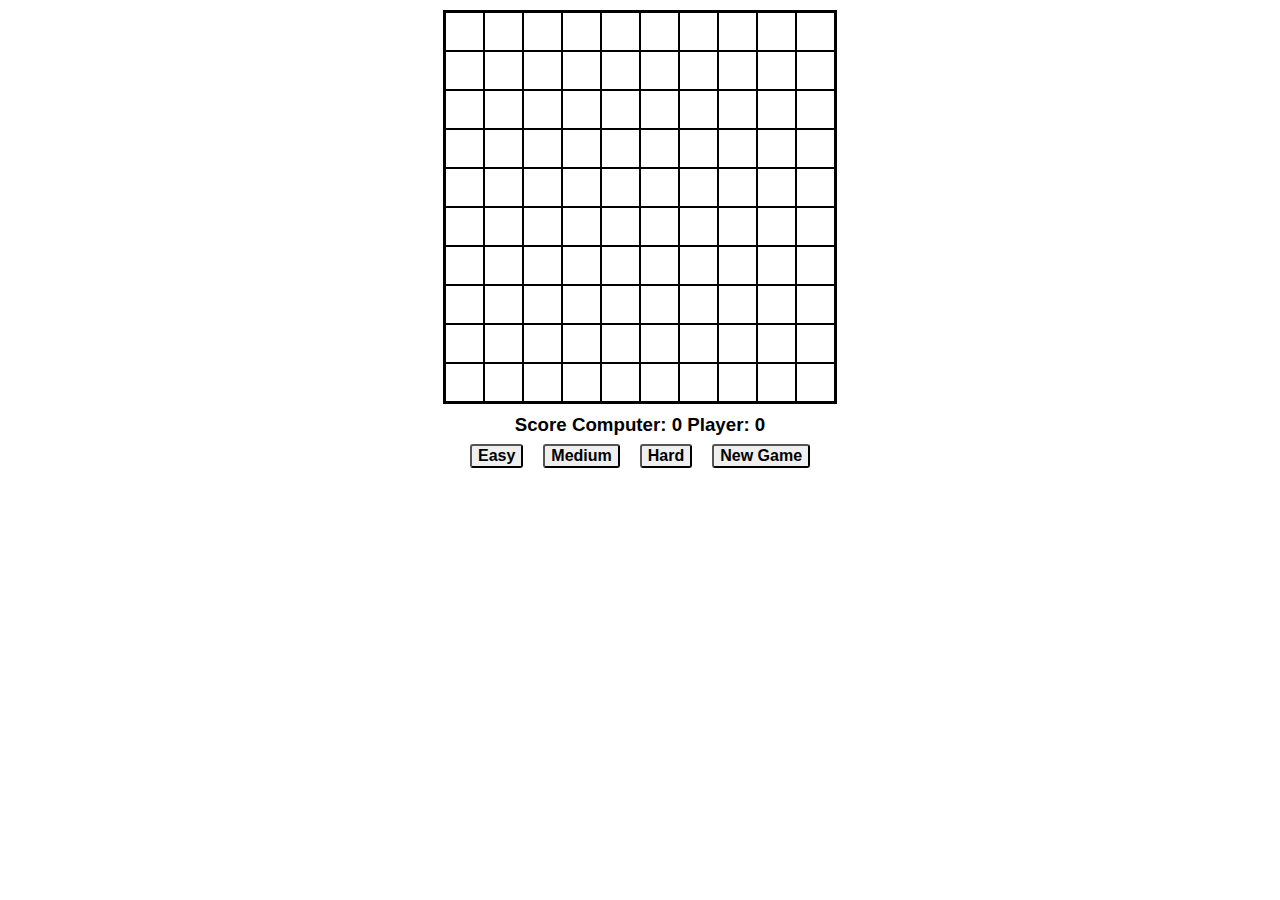
<file: advansed_js_homework_3/index.html>
<!doctype html>
<html lang="en">
<head>
    <meta charset="UTF-8">
    <meta name="viewport"
          content="width=device-width, user-scalable=no, initial-scale=1.0, maximum-scale=1.0, minimum-scale=1.0">
    <meta http-equiv="X-UA-Compatible" content="ie=edge">

    <link rel="stylesheet" href="style.css">

    <title>Adv_js_homework_3</title>
</head>
<body>
<table class="table">
    <tr>
        <th class="cell"></th>
        <th class="cell"></th>
        <th class="cell"></th>
        <th class="cell"></th>
        <th class="cell"></th>
        <th class="cell"></th>
        <th class="cell"></th>
        <th class="cell"></th>
        <th class="cell"></th>
        <th class="cell"></th>
    </tr>
    <tr>
        <td class="cell"></td>
        <td class="cell"></td>
        <td class="cell"></td>
        <td class="cell"></td>
        <td class="cell"></td>
        <td class="cell"></td>
        <td class="cell"></td>
        <td class="cell"></td>
        <td class="cell"></td>
        <td class="cell"></td>
    </tr>
    <tr>
        <td class="cell"></td>
        <td class="cell"></td>
        <td class="cell"></td>
        <td class="cell"></td>
        <td class="cell"></td>
        <td class="cell"></td>
        <td class="cell"></td>
        <td class="cell"></td>
        <td class="cell"></td>
        <td class="cell"></td>
    </tr>
    <tr>
        <td class="cell"></td>
        <td class="cell"></td>
        <td class="cell"></td>
        <td class="cell"></td>
        <td class="cell"></td>
        <td class="cell"></td>
        <td class="cell"></td>
        <td class="cell"></td>
        <td class="cell"></td>
        <td class="cell"></td>
    </tr>
    <tr>
        <td class="cell"></td>
        <td class="cell"></td>
        <td class="cell"></td>
        <td class="cell"></td>
        <td class="cell"></td>
        <td class="cell"></td>
        <td class="cell"></td>
        <td class="cell"></td>
        <td class="cell"></td>
        <td class="cell"></td>
    </tr>
    <tr>
        <td class="cell"></td>
        <td class="cell"></td>
        <td class="cell"></td>
        <td class="cell"></td>
        <td class="cell"></td>
        <td class="cell"></td>
        <td class="cell"></td>
        <td class="cell"></td>
        <td class="cell"></td>
        <td class="cell"></td>
    </tr>
    <tr>
        <td class="cell"></td>
        <td class="cell"></td>
        <td class="cell"></td>
        <td class="cell"></td>
        <td class="cell"></td>
        <td class="cell"></td>
        <td class="cell"></td>
        <td class="cell"></td>
        <td class="cell"></td>
        <td class="cell"></td>
    </tr>
    <tr>
        <td class="cell"></td>
        <td class="cell"></td>
        <td class="cell"></td>
        <td class="cell"></td>
        <td class="cell"></td>
        <td class="cell"></td>
        <td class="cell"></td>
        <td class="cell"></td>
        <td class="cell"></td>
        <td class="cell"></td>
    </tr>
    <tr>
        <td class="cell"></td>
        <td class="cell"></td>
        <td class="cell"></td>
        <td class="cell"></td>
        <td class="cell"></td>
        <td class="cell"></td>
        <td class="cell"></td>
        <td class="cell"></td>
        <td class="cell"></td>
        <td class="cell"></td>
    </tr>
    <tr>
        <td class="cell"></td>
        <td class="cell"></td>
        <td class="cell"></td>
        <td class="cell"></td>
        <td class="cell"></td>
        <td class="cell"></td>
        <td class="cell"></td>
        <td class="cell"></td>
        <td class="cell"></td>
        <td class="cell"></td>
    </tr>
</table>

<h3 class="title">Score Computer: <span class="computer-count">0</span> Player: <span
        class="player-count">0</span></h3>

<div class="buttons">
    <button class="button" id="btn-easy">Easy</button>
    <button class="button" id="btn-medium">Medium</button>
    <button class="button" id="btn-hard">Hard</button>
    <button class="button" id="btn-new">New Game</button>
</div>

<div class="block-winner">
    <p class="winner"></p>
</div>

<script src="js/script.js"></script>
</body>
</html>
</file>
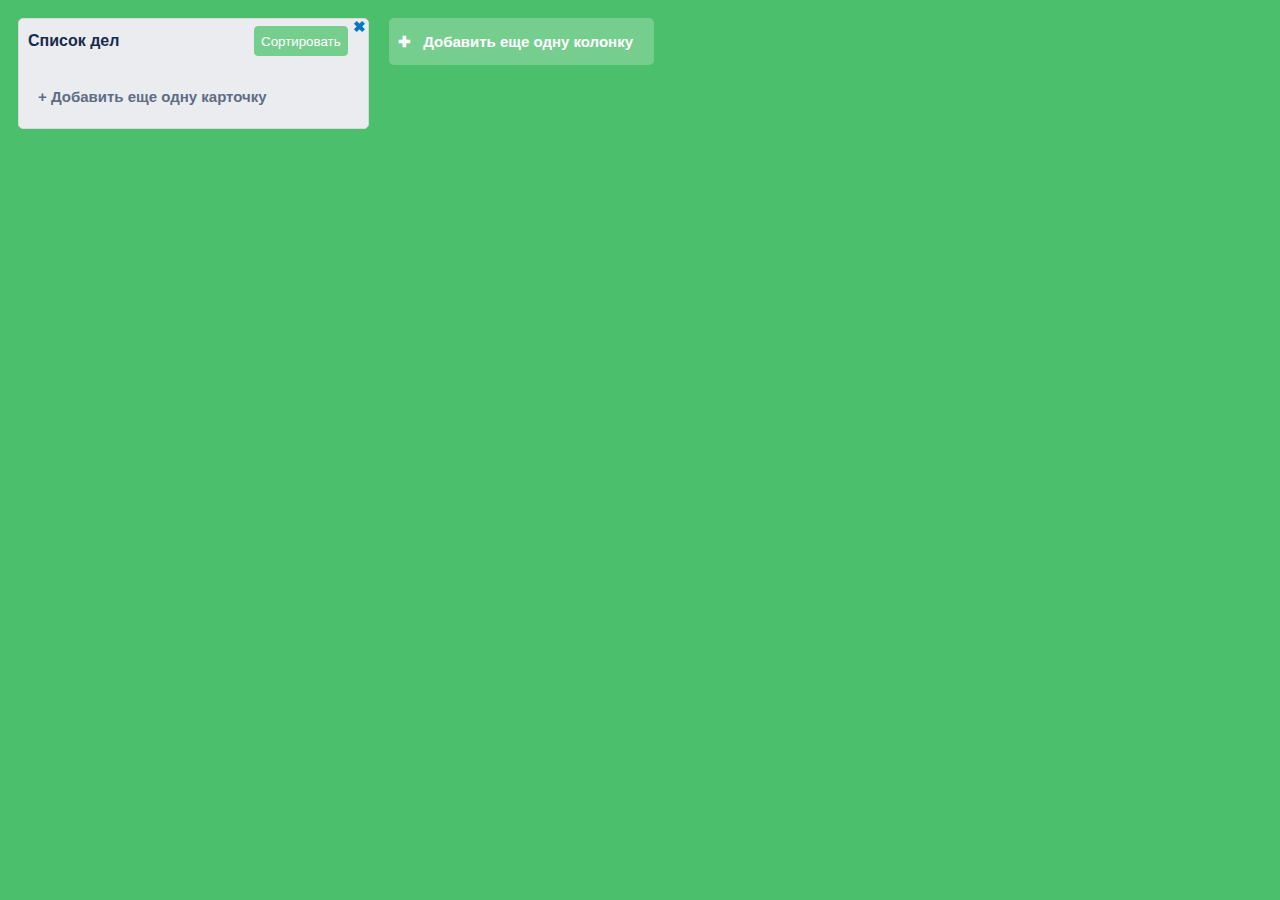
<file: advansed_js_homework_4/index.html>
<!doctype html>
<html lang="en">
<head>
    <meta charset="UTF-8">
    <meta name="viewport"
          content="width=device-width, user-scalable=no, initial-scale=1.0, maximum-scale=1.0, minimum-scale=1.0">
    <meta http-equiv="X-UA-Compatible" content="ie=edge">

    <link rel="stylesheet" href="style.css">

    <title>Adv_js_homework_4</title>
</head>
<body>

<div class="wrapper" id="wrapper">
    <input type="button" class="new-column" id="add-new-column" value="&#10010;   Добавить еще одну колонку">
</div>

<script src="js/script.js"></script>
</body>
</html>
</file>
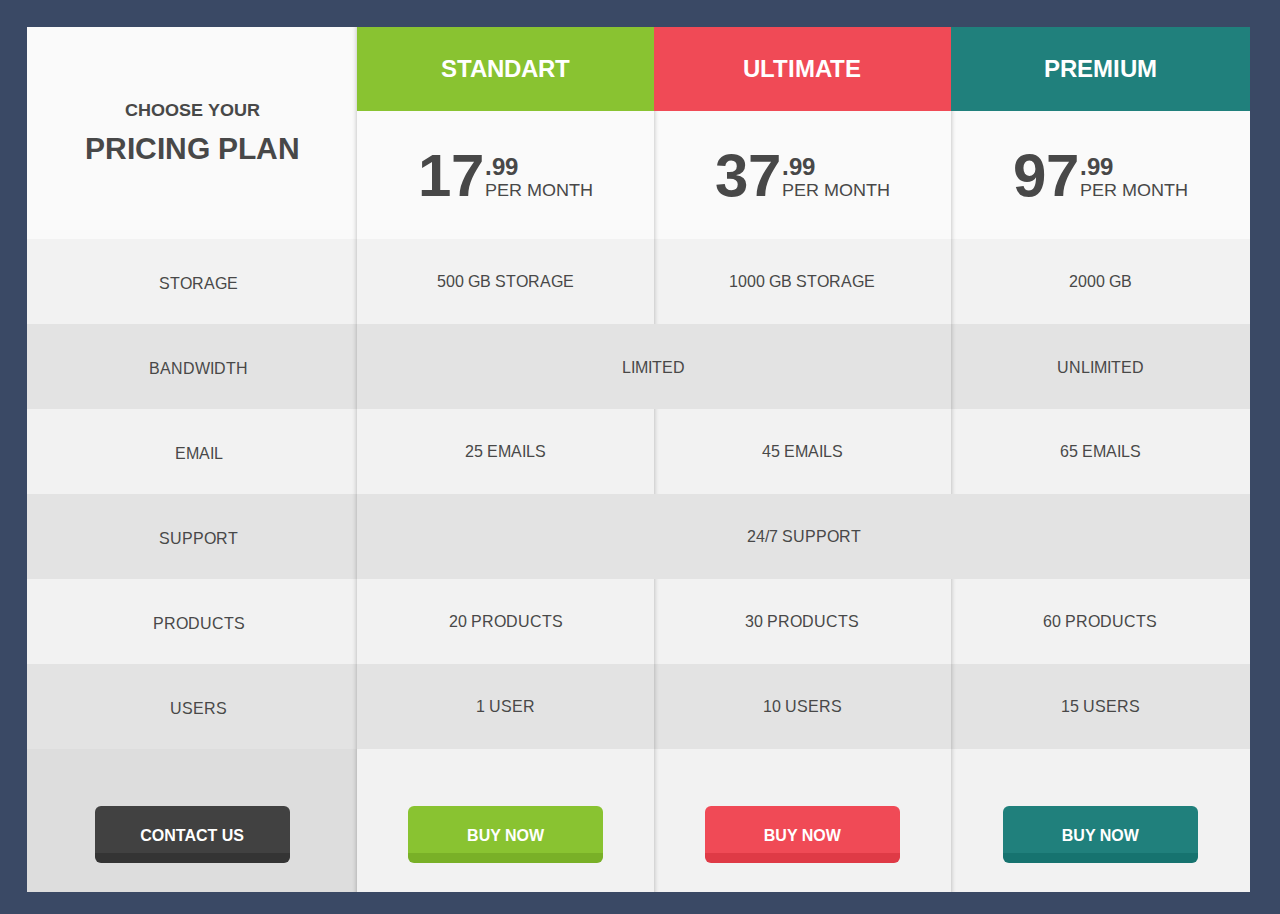
<file: advansed_js_homework_7/pricing-table.html>
<!DOCTYPE html>
<html lang="en">

<head>
	<meta charset="UTF-8">
	<meta name="viewport" content="width=device-width, initial-scale=1.0">
	<meta http-equiv="X-UA-Compatible" content="ie=edge">

	<link rel="stylesheet" href="https://use.fontawesome.com/releases/v5.1.0/css/all.css" integrity="sha384-lKuwvrZot6UHsBSfcMvOkWwlCMgc0TaWr+30HWe3a4ltaBwTZhyTEggF5tJv8tbt"
	 crossorigin="anonymous">

	<link href="https://fonts.googleapis.com/css?family=Arimo:400,700" rel="stylesheet">

	<link rel="stylesheet" href="css/reset.css">

	<link rel="stylesheet" href="css/style.css">

	<title>Pricing table</title>
</head>

<body>
	<table class="pricing-table">
		<thead>
			<tr class="bg-light">
				<th rowspan="2" class="bg-white box-shadow">
					<p class="pricing-table-title_secondary">Choose your</p>
					<p class="pricing-table-title">Pricing plan</p>
				</th>
				<th class="bg-light-green">
					<p class="text-large text-white">Standart</p>
				</th>
				<th class="bg-red">
					<p class="text-large text-white">ultimate</p>
				</th>
				<th class="bg-green">
					<p class="text-large text-white">premium</p>
				</th>
			</tr>
			<tr class="bg-light">
				<th class="bg-white">
					<p class="text-normal">
						<span class="text-xl align-text">17
							<sup class="text-large">.99</sup>
						</span>per month</p>
				</th>
				<th class="bg-white box-shadow_left">
					<p class="text-normal">
						<span class="text-xl align-text">37
							<sup class="text-large">.99</sup>
						</span>per month</p>
				</th>
				<th class="bg-white box-shadow_left">
					<p class="text-normal">
						<span class="text-xl align-text">97
							<sup class="text-large">.99</sup>
						</span> per month</p>
				</th>
			</tr>
		</thead>
		<tfoot class="pricing-table-footer">
			<tr>
				<td class="bg-dark-grey box-shadow">
					<button class="btn-buy btn-black btn-large">Contact us</button>
				</td>
				<td class="bg-light">
					<button class="btn-buy btn-light-green btn-large">Buy now</button>
				</td>
				<td class="bg-light box-shadow_left">
					<button class="btn-buy btn-red btn-large">Buy now</button>
				</td>
				<td class="bg-light box-shadow_left">
					<button class="btn-buy btn-green btn-large">Buy now</button>
				</td>
			</tr>
		</tfoot>
		<tbody>
			<tr class="bg-light">
				<td class="box-shadow">
					<i class="fas fa-archive pricing-table-icon horizontal"></i>Storage
				</td>
				<td>500 GB storage</td>
				<td class="box-shadow_left">1000 GB storage</td>
				<td class="box-shadow_left">2000 GB</td>
			</tr>
			<tr class="bg-grey">
				<td class="box-shadow">
					<i class="fas fa-cloud-upload-alt pricing-table-icon horizontal"></i>bandwidth
				</td>
				<td colspan="2" class="text-small bg-grey">Limited</td>
				<td class="text-small bg-grey box-shadow_left">Unlimited</td>
			</tr>
			<tr class="bg-light">
				<td class="box-shadow">
					<i class="fas fa-envelope pricing-table-icon horizontal"></i>email
				</td>
				<td>25 emails</td>
				<td class="box-shadow_left">45 emails</td>
				<td class="box-shadow_left">65 emails</td>
			</tr>
			<tr class="bg-grey">
				<td class="box-shadow">
					<i class="far fa-life-ring pricing-table-icon horizontal"></i>support
				</td>
				<td colspan="3">24/7 support</td>
			</tr>
			<tr class="bg-light">
				<td class="box-shadow">
					<i class="fas fa-cube pricing-table-icon horizontal"></i>products
				</td>
				<td>20 products</td>
				<td class="box-shadow_left">30 products</td>
				<td class="box-shadow_left">60 products</td>
			</tr>
			<tr class="bg-grey">
				<td class="box-shadow">
					<i class="fas fa-users pricing-table-icon horizontal"></i>users
				</td>
				<td>1 user</td>
				<td class="box-shadow_left">10 users</td>
				<td class="box-shadow_left">15 users</td>
			</tr>
		</tbody>
	</table>

	<!---------------------javascript--------------------------------->
	<script src="js/script.js"></script>

</body>

</html>
</file>
<file: advansed_js_homework_3/style.css>
.table {
    margin: 10px auto;
    border: 3px solid black;
    border-collapse: collapse;
}

.cell {
    height: 35px;
    width: 35px;
    border: 2px solid black;
}

.cell-blue {
    background-color: blue;
}

.cell-red {
    background-color: red;
}

.cell-green {
    background-color: green;
}

.title {
    margin-top: 8px;
    margin-bottom: 8px;
    text-align: center;
    font-weight: bold;
    font-family: Arial, sans-serif;
}

.buttons {
    display: flex;
    justify-content: center;
}

.button {
    margin-left: 10px;
    margin-right: 10px;
    border-radius: 3px;
    font-size: 16px;
    font-weight: bold;
    font-family: Arial, sans-serif;

}

.block-winner {
    display: flex;
    justify-content: center;
    margin: 0;

}

.winner {
    display: inline-block;
    padding: 3px;
    font-size: 22px;
    font-family: Arial, sans-serif;
    font-weight: 800;
    color: red;
    margin-top: 4px;
}
</file>
<file: advansed_js_homework_4/style.css>
body {
    background-color: #4BBF6B;
}

.wrapper {
    display: flex;
    align-items: flex-start;
    justify-content: flex-start;
    flex-wrap: wrap;
    margin: initial;
    font-family: sans-serif;
    font-size: 18px;
}

.task-column {
    position: relative;
    padding: 5px;
    min-width: 268px;
    margin: 10px;
    border: 1px solid #d9d9d9;
    border-radius: 5px;
    background-color: #EBECF0;
}

.task-column__block-title {
    display: flex;
    justify-content: space-between;
    box-sizing: border-box;
    word-wrap: break-word;
    outline: none;
    border: 2px solid transparent;
    cursor: pointer;
}

.task-column__title {
    float: left;
    color: rgb(23, 43, 77);
    font-size: 16px;
    font-weight: 700;
    padding: 4px 0;
    background-color: #EBECF0;
    border: 2px solid transparent;
    border-radius: 5px;
    cursor: pointer;
    outline: none;
}

.task-column__title:focus {
    border: 2px dotted #5e6c84;
    cursor: text;
}

.task-column__title:hover {
    border: 2px dotted #5e6c84;
}

.task-column__list {
    min-height: 15px;
    margin: 0 2px 2px;
    padding: 0;
    list-style: none;
}

.task-card__message {
    width: 100%;
    border: none;
    outline: none;
    padding: 6px 5px;
    box-sizing: border-box;
    word-wrap: break-word;
    font-size: 14px;
    font-family: sans-serif;
    resize: none;
    overflow: hidden;
    color: #5e6c84;
}

.task-card {
    min-height: 15px;
    padding: 10px 5px;
    margin: 18px 0;
    background-color: white;
    position: relative;
    font-size: 15px;
    font-weight: 600;
    word-wrap: break-word;
    border-radius: 5px;
    border: 2px solid transparent;
    color: #0079BF;
    cursor: move;
}

.task-card.over {
    border: 2px dashed #000;
}

.task-card__add-btn {
    border: 1px solid #76CE8E;
    background-color: #76CE8E;
    border-radius: 4px;
    color: white;
    outline: none;
    margin-left: 5px;
    cursor: pointer;
}

.task-column__add-btn, .task-card__ok-btn {
    padding: 12px 10px;
    margin: 0 5px 5px 3px;
    font-family: sans-serif;
    font-size: 15px;
    font-weight: 700;
    color: #5e6c84;
    background-color: #EBECF0;
    border-radius: 5px;
    box-shadow: none;
    border: 1px solid transparent;
    outline: none;
    cursor: pointer;
}

.task-column__add-btn, .task-card__ok-btn, .new-column {
    border: 1px solid transparent;
    outline: none;
}

.task-column__sort-btn {
    float: right;
    margin: 0 13px 0 5px;
    border: 1px solid #76CE8E;
    background-color: #76CE8E;
    border-radius: 4px;
    color: white;
    outline: none;
    cursor: pointer;
}

.new-column {
    height: 47px;
    margin: 10px;
    max-width: 73%;
    background-color: #76CE8E;
    color: white;
    font-size: 15px;
    font-weight: 700;
    border-radius: 5px;
    padding: 12px 20px 12px 8px;
    cursor: pointer;
}

.new-column:hover,
.task-column__sort-btn:hover {
    background-color: rgba(118, 204, 141, 0.7);
    color: white;
}

.task-column__add-btn:hover {
    background-color: #C8C8C8;
}

.close-btn {
    position: absolute;
    top: -10px;
    right: -4px;
    background-color: transparent;
    border: none;
    outline: none;
    color: #0079BF;
    font-size: 24px;
    font-weight: bold;
    cursor: pointer;
}

.close-btn:before {
    content: '✖';
    font-family: sans-serif;
    font-size: 15px;
}

.close-btn:hover {
    color: red;
}
ul{
    list-style: none;
}
</file>
<file: advansed_js_homework_7/css/style.css>
body {
 font-family: 'Arimo', sans-serif;
}

.text-xs {
 font-size: 14px;
 font-weight: 700;
}

.text-small {
 font-size: 16px;
 line-height: 24px;
}

.text-normal {
 font-size: 18px;
 font-weight: 400;
}

.text-medium {
 font-size: 20px;
 line-height: 28px;
 font-weight: 700;
}

.text-large {
 font-size: 24px;
 line-height: 28px;
 font-weight: 700;
}

.text-xl {
 font-size: 60px;
 font-weight: 700;
}

.text-white {
 color: #fff;
}

.bg-light-green {
 background-color: #89c331;
}

.bg-red {
 background-color: #f04a56;
}

.bg-green {
 background-color: #20807c;
}

.bg-grey {
 background-color: #e3e3e3;
}

.bg-dark-grey {
 background-color: #dddddd;
}

.bg-light {
 background-color: #f2f2f2;
}

.bg-white {
 background-color: #fafafa;
}

.pricing-table {
 width: 100vw;
 height: 100vh;
 text-transform: uppercase;
 text-align: center;
 border-top: 27px solid #3a4965;
 border-right: 30px solid #3a4965;
 border-bottom: 22px solid #3a4965;
 border-left: 27px solid #3a4965;
 color: #484848;
}

.box-shadow {
 box-shadow: inset -5px 0 5px -5px rgba(0, 0, 0, 0.27);
}

.box-shadow_left {
 box-shadow: inset 5px 0 5px -5px rgba(0, 0, 0, 0.27);
}

.box-shadow_bottom {
 box-shadow: inset 0 -5px 5px -5px rgba(0, 0, 0, 0.27);
}

.pricing-table td {
 padding: 28px;
}

.pricing-table th {
 padding: 28px 0;
}

.pricing-table-title {
 font-size: 30px;
 font-weight: 700;
 margin-top: 10px;
}

.pricing-table-title_secondary {
 font-size: 18px;
 font-weight: 700;
}

.btn-buy {
 font-size: 16px;
 font-weight: 700;
 color: #fff;
 border: none;
 outline: none;
 border-bottom: 5px solid #343434;
 border-radius: 6px;
 text-transform: uppercase;
 margin-top: 28px;
 cursor: pointer;
}

.btn-small {
 padding: 15px 33px 8px;
}

.btn-large {
 padding: 21px 45px 8px 45px;
 width: 100%;
 max-width: 195px;
}

.btn-red {
 background-color: #f04a56;
 border-bottom: 10px solid #df3a46;
}

.btn-red:active,
.btn-red:hover {
 background-color: #df3a46;
}

.btn-light-green {
 background-color: #89c331;
 border-bottom: 10px solid #79b027;
}

.btn-light-green:active,
.btn-light-green:hover {
 background-color: #79b027;
}

.btn-black {
 background-color: #414141;
 border-bottom: 10px solid #343434;
}

.btn-black:active,
.btn-black:hover {
 background-color: #343434;
}

.btn-green {
 background-color: #20807c;
 border-bottom: 10px solid #16736f;
}

.btn-green:active,
.btn-green:hover {
 background-color: #16736f;
}

.pricing-table-icon {
 color: #848484;
 font-size: 24px;
 margin-bottom: 6px;
}

.pricing-table-icon.horizontal {
 margin: 0 13px 0 0;
}

.pricing-plan {
 display: flex;
 flex-direction: column;
 align-items: center;
}

.pricing-plan-name {
 margin-bottom: 22px;
}

.plan-price {
 font-size: 36px;
 font-weight: 700;
}

.plan-price sup {
 font-size: 18px;
 margin-left: -10px;
 margin-right: -10px;
}

.pricing-table-footer td {
 padding: 29px 43px;
}

.align-text {
 margin-right: -50px;
}

.align-text sup {
 margin-left: -16px;
}
</file>
